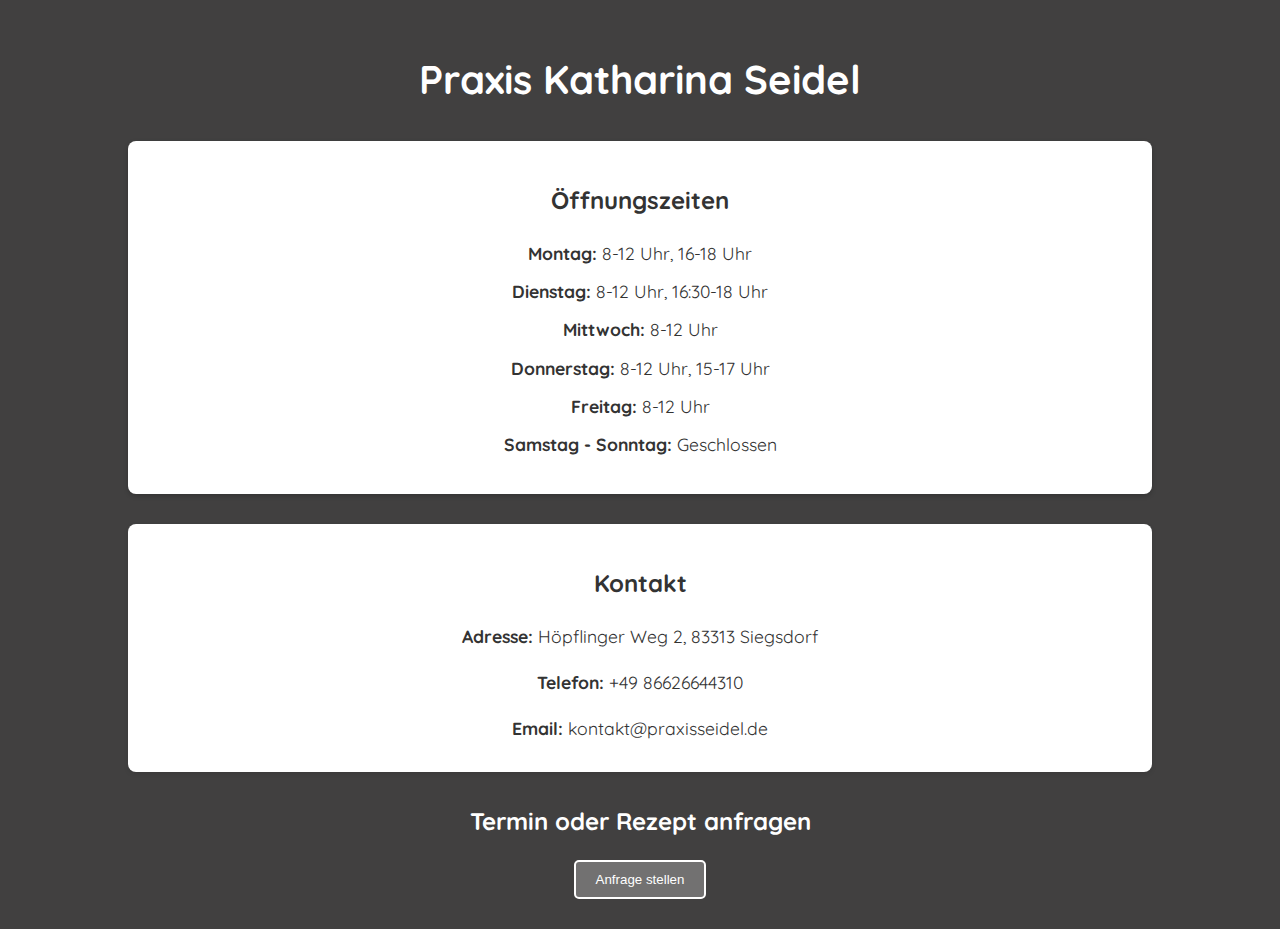
<file: Test Website/index.html>
<!DOCTYPE html>
<html lang="de">
<head>
    <meta charset="UTF-8">
    <meta name="viewport" content="width=device-width, initial-scale=1.0">
    <title>Praxis Katharina Seidel</title>
    <link rel="stylesheet" href="style.css">
</head>
<body>
    <div class="container">
        <header class="header">
            <h1>Praxis Katharina Seidel</h1>
        </header>
        <section class="oeffnungszeiten">
            <h2>Öffnungszeiten</h2>
            <ul>
                <li><strong>Montag:</strong> 8-12 Uhr, 16-18 Uhr</li>
                <li><strong>Dienstag:</strong> 8-12 Uhr, 16:30-18 Uhr</li>
                <li><strong>Mittwoch:</strong> 8-12 Uhr</li>
                <li><strong>Donnerstag:</strong> 8-12 Uhr, 15-17 Uhr</li>
                <li><strong>Freitag:</strong> 8-12 Uhr</li>
                <li><strong>Samstag - Sonntag:</strong> Geschlossen</li>
            </ul>
        </section>
        <section class="kontakt">
            <h2>Kontakt</h2>
            <p><strong>Adresse:</strong> Höpflinger Weg 2, 83313 Siegsdorf</p>
            <p><strong>Telefon:</strong> +49 86626644310</p>
            <p><strong>Email:</strong> kontakt@praxisseidel.de</p>
        </section>      
        <section class="terminanfrage">
            <h2>Termin oder Rezept anfragen</h2>
            <button id="anfrageButton">Anfrage stellen</button>
        
            <form id="anfrageForm" style="display:none;">
                <div class="form-group">
                    <label for="name">Name:</label>
                    <input type="text" id="name" name="name" required>
                </div>
                <div class="form-group">
                    <label for="email">E-Mail:</label>
                    <input type="email" id="email" name="email" required>
                </div>
                <div class="form-group">
                    <label for="anliegen">Anliegen:</label>
                    <textarea id="anliegen" name="anliegen" required></textarea>
                </div>
                <button type="submit">Senden</button>
            </form>
        </section>
          
    </div>
    <footer class="footer">
    </footer>
    <script>
        document.addEventListener('DOMContentLoaded', function () {
            document.getElementById('anfrageButton').addEventListener('click', function() {
                var form = document.getElementById('anfrageForm');
                if (form.style.display === 'none' || form.style.display === '') {
                    form.style.display = 'block';
                } else {
                    form.style.display = 'none';
                }
            });
        });
    </script>       
</body>
</html>
</file>
<file: Test Website/style.css>
@import url('https://fonts.googleapis.com/css2?family=Quicksand:wght@300;400;500;600;700&display=swap');

body {
    font-family: 'Quicksand', sans-serif;
    margin: 0;
    padding: 0;
    background-color: #414040;
    color: #333;
    line-height: 1.6;
}

.container {
    width: 80%;
    max-width: 1200px;
    margin: 0 auto;
    padding: 20px;
}

.header h1 {
    text-align: center;
    color: #FFFFFF;
    font-size: 2.5rem;
}

.oeffnungszeiten {
    background-color: #FFFFFF;
    padding: 20px;
    border-radius: 8px;
    box-shadow: 0 2px 5px rgba(0, 0, 0, 0.2);
    margin-top: 30px;
}

.oeffnungszeiten h2 {
    text-align: center;
    color: #333333;
    margin-bottom: 20px;
}

.oeffnungszeiten ul {
    list-style-type: none;
    padding: 0;
}

.oeffnungszeiten li {
    margin-bottom: 10px;
    font-size: 1.1rem;
    text-align: center;
}

.kontakt {
    background-color: #FFFFFF; /* Leichter Hintergrund für den Kontrast */
    padding: 20px;
    border-radius: 8px;
    box-shadow: 0 2px 5px rgba(0, 0, 0, 0.1);
    margin-top: 30px;
    text-align: center;
}

.kontakt h2 {
    color: #333333;
    margin-bottom: 20px;
}

.kontakt p {
    margin-bottom: 10px;
    font-size: 1.1rem;
}


@media screen and (max-width: 768px) {
    .container {
        width: 95%;
    }

    .header h1, .oeffnungszeiten h2 {
        font-size: 2rem;
    }
}

.terminanfrage {
    text-align: center;
    margin-top: 30px;
}

.terminanfrage h2 {
    margin-bottom: 20px;
    color: white;
}

#anfrageButton {
    background-color: #ffffff42; /* Hintergrundfarbe */
    border: 2px solid #ffffff; /* Randfarbe */
    color: white;
    padding: 10px 20px;
    border-radius: 5px;
    cursor: pointer;
    margin-bottom: 10px;
    transition: all 0.3s ease; /* Weicher Übergang für Farbänderungen */
}

#anfrageButton:hover {
    background-color: #ffffffa6; /* Dunklerer Hintergrund beim Hover */
    border-color: #9e9e9e;
    color: #ffffff; /* Sie können diese Zeile anpassen, wenn Sie die Textfarbe beim Hover ändern möchten */
}

.form-group {
    margin-bottom: 15px;
    color: white;
}

.form-group label {
    display: block;
    margin-bottom: 5px;
}

.form-group input, .form-group textarea {
    width: 100%;
    padding: 10px;
    margin: 5px 0 20px 0;
    display: inline-block;
    border: 1px solid #ccc;
    border-radius: 4px;
    box-sizing: border-box;
}

#submit[type="submit"] {
    background-color: #ffffff42; /* Hintergrundfarbe */
    border: 2px solid #ffffff; /* Randfarbe */
    color: white;
    padding: 10px 20px;
    border-radius: 5px;
    cursor: pointer;
    margin-bottom: 10px;
    transition: all 0.3s ease;
}

#submit:hover {
    background-color: #ffffffa6; /* Dunklerer Hintergrund beim Hover */
    border-color: #9e9e9e;
    color: #ffffff;
}
</file>
